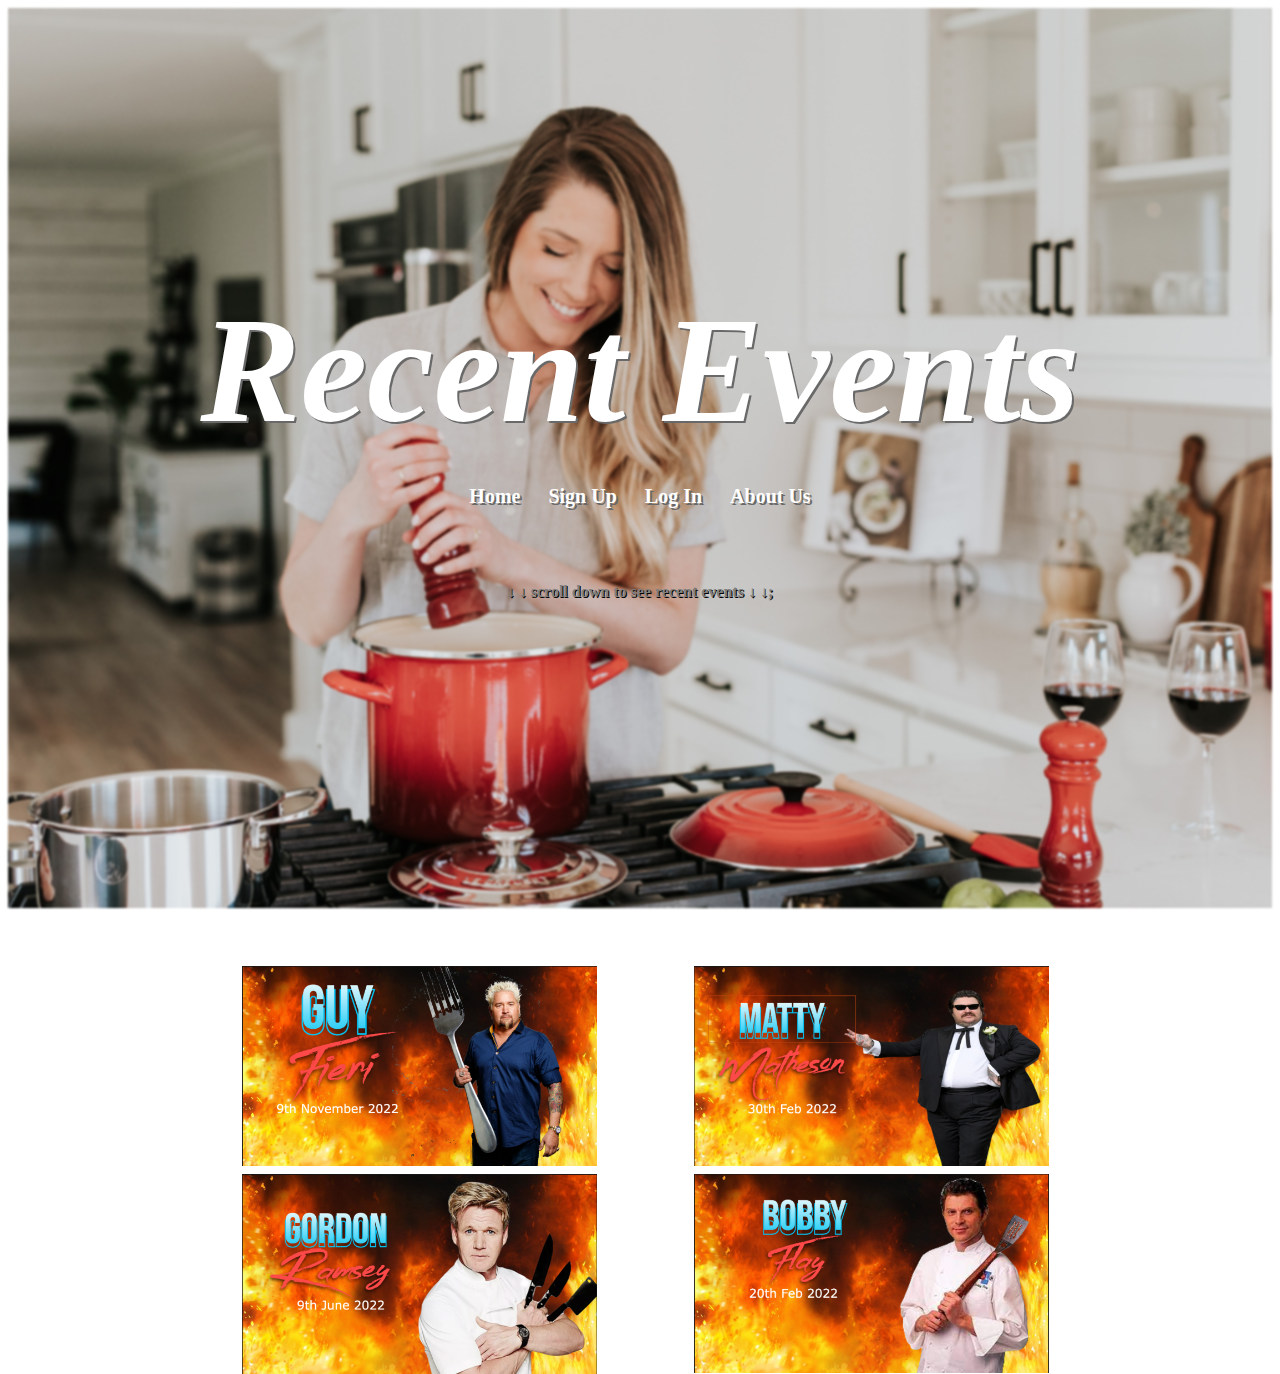
<file: events.html>
<!DOCTYPE html>
<html>

<head>
	<link rel="stylesheet" href="style.css">
		<meta name="viewport" content="width=device-width, initial-scale=1">
</head>

<title>E domo</title>

<body>

		<div class="Events_bg-image"></div>

		<div class="bg-text">
			<h2 style="text-shadow: 2px 2px dimgray;">Recent Events</h2>
				
			
			<nav class="nav">
			
			<div class="nav-links">
				<ul>
					<li><a href="index.html">Home</a></li>
					<li><a href="signup.html">Sign Up</a></li>
					<li><a href="login.html">Log In</a></li>
					<li><a href="aboutus.html">About Us</a></li>
				</ul>
			</div>
		</nav>
		<p style="color: gray; text-shadow: 1px 1px black"> &darr; &darr; scroll down to see recent events &darr; &darr;;</p>

</div>

<div class="row">
  <div class="column">
    <img src="assets/fieri.png">
     <img src="assets/gordon.png">

  </div>
  <div class="column">
    <img src="assets/matty.png">
    <img src="assets/flay.png">

  </div>


	</div>



</body>

</html>
</file>
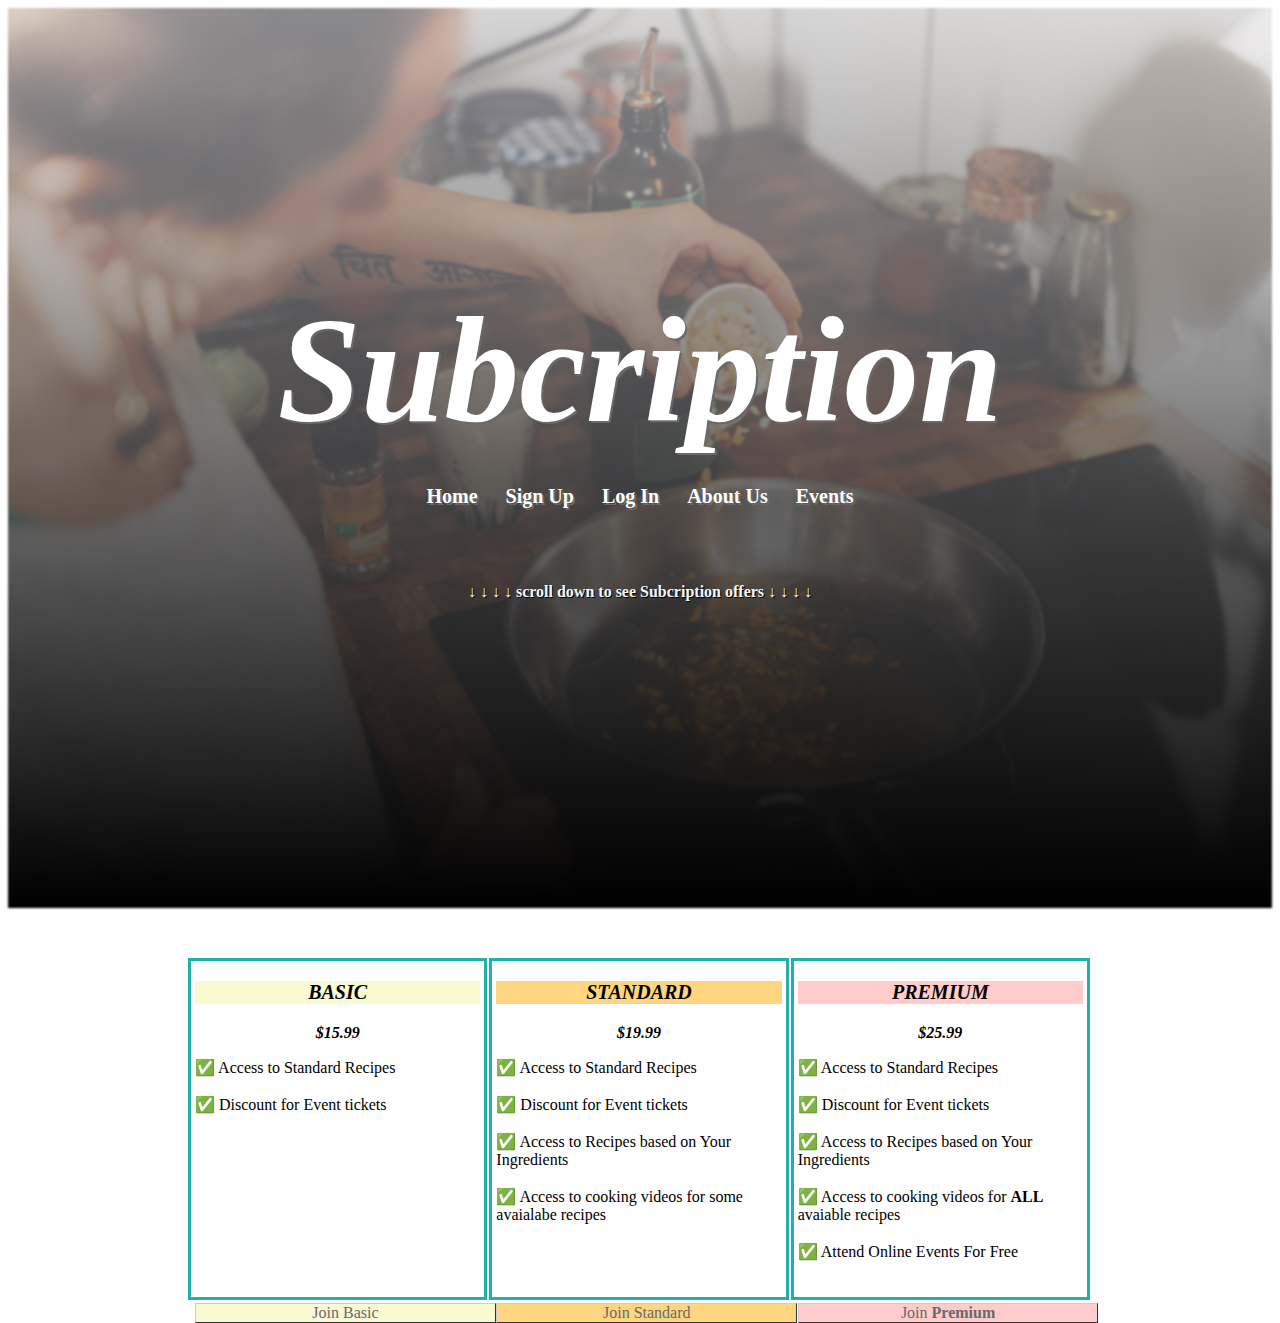
<file: sub.html>
<!DOCTYPE html>
<html>

<head>
	<link rel="stylesheet" href="styles/style.css">
		<meta name="viewport" content="width=device-width, initial-scale=1">
</head>

<title>E domo</title>

<body>

		<div class="Sub_bg-image"></div>

		<div class="bg-text">
			<h2 style="text-shadow: 2px 2px dimgray;">Subcription</h2>
				
			
			<nav class="nav">
			
			<div class="nav-links">
				<ul>
					<li><a href="index.html">Home</a></li>
					<li><a href="signup.html">Sign Up</a></li>
					<li><a href="login.html">Log In</a></li>
					<li><a href="aboutus.html">About Us</a></li>
					<li><a href="events.html">Events</a></li>
				</ul>
			</div>
		</nav>
		<p style="color: whitesmoke; text-shadow: 1px 1px black">&darr; &darr; &darr; &darr; scroll down to see Subcription offers &darr; &darr; &darr; &darr;</p>

</div>

	<div class="row">
		<div class="subcolumn">
		  	<p class="subname" style="background-color: lightgoldenrodyellow;">BASIC</p>
		  	<p class="price" id="priceb">$15.99</p>
			<p>
			     &#9989 Access to Standard Recipes  <br><br>
			     &#9989 Discount for Event tickets  <br><br>
			</p>
		    <a class="Packagebtn" href="signup.html" style="background-color: lightgoldenrodyellow;">Join Basic</a>
	  	</div>

	  <div class="subcolumn">
	         <p class="subname" style="background-color: #FFD580;">STANDARD</p>
	         <p class="price" id="prices">$19.99</p>
	         <p>
	             &#9989 Access to Standard Recipes  <br><br>
	             &#9989 Discount for Event tickets  <br><br>
	             &#9989 Access to Recipes based on Your Ingredients <br><br>
	             &#9989 Access to cooking videos for some avaialabe recipes <br><br>
	         </p>
	         <a class="Packagebtn"  href="signup.html" style="background-color: #FFD580;">Join Standard</a>
	  </div>

	    <div class="subcolumn">
	         <p class="subname" style="background-color:#FFCCCB">PREMIUM</p>
	             <p class="price" id="pricep">$25.99</p>
	         <p>
	         	 &#9989 Access to Standard Recipes  <br><br>
	             &#9989 Discount for Event tickets  <br><br>
	             &#9989 Access to Recipes based on Your Ingredients <br><br>
	             &#9989 Access to cooking videos for <b>ALL</b> avaiable recipes <br><br>
	             &#9989 Attend Online Events For Free<br>
	         </p>
	         <a class="Packagebtn" href="signup.html" style="background-color:#FFCCCB">Join <b>Premium</b></a>

	  	</div>


	</div>




</body>

</html>
</file>
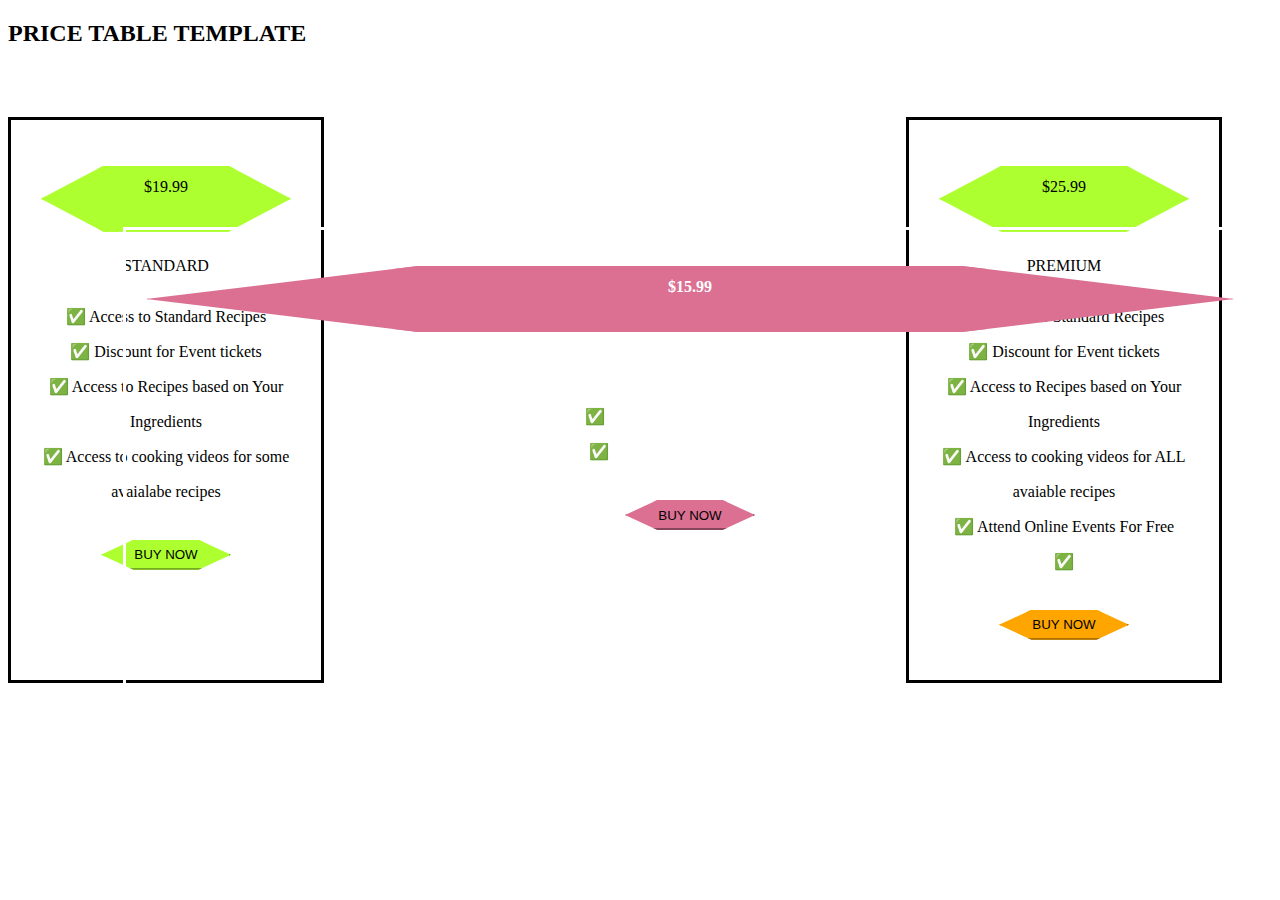
<file: subscriptions.html>
<!DOCTYPE html>
 <html lang="en">
 <head>
     <meta charset="UTF-8">
     <meta http-equiv="X-UA-Compatible" content="IE=edge">
     <meta name="viewport" content="width=device-width, initial-scale=1.0">
     <title>Subscription Page</title>
     <link rel="stylesheet" href="subcss.css">
 </head>
 <body>
     <h2>PRICE TABLE TEMPLATE</h2>

     <div id="divbasic" class="bg-text">
         <p class="price" id="priceb">$15.99</p>
         <p class="title">BASIC</p>
         <p>
             &#9989 Access to Standard Recipes  <br>
             &#9989 Discount for Event tickets  <br>
 
         </p>
         <button id="buttonb">BUY NOW</button>
     </div>

     <div id="divstandard">
         <p class="price" id="prices">$19.99</p>
         <p class="title">STANDARD</p>
         <p>
             &#9989 Access to Standard Recipes  <br>
             &#9989 Discount for Event tickets  <br>
             &#9989 Access to Recipes based on Your Ingredients <br>
             &#9989 Access to cooking videos for some avaialabe recipes <br>
         </p>
         <button id="buttons">BUY NOW</button>
     </div>

     <div id="divpremium">
         <p class="price" id="pricep">$25.99</p>
         <p class="title">PREMIUM</p>
         <p>
         	 &#9989 Access to Standard Recipes  <br>
             &#9989 Discount for Event tickets  <br>
             &#9989 Access to Recipes based on Your Ingredients <br>
             &#9989 Access to cooking videos for ALL avaiable recipes <br>
             &#9989 Attend Online Events For Free<br>
             &#9989 <br>
         </p>
         <button id="buttonp">BUY NOW</button>
     </div>

 </body>
 </html>
</file>
<file: style.css>
body, html {
  height: 100%;
}

* {
  box-sizing: border-box;
}

h1 {
  font-weight: bold;
  font-style: italic;
  font-size: 200px;
  margin: 0px;
}

h2 {
  font-weight: bold;
  font-style: italic;
  font-size: 150px;
  margin: 0px;
}

#imagelabel:hover {
  color: dimgray;
  background-color: dimgray;
}

.index_bg-image {
  /* The image used */
  background-image: url("assets/womancook.jpg");

  /* Add the blur effect */
  filter: blur(1px);
  -webkit-filter: blur(1px);

  /* Full height */
  height: 100%; 

  /* Center and scale the image nicely */
  background-position: center;
  background-repeat: no-repeat;
  background-size: cover;
}

.signIn_bg-image {
  /* The image used */
  background-image: url("assets/womancook3.jpg");

  /* Add the blur effect */
  filter: blur(1px);
  -webkit-filter: blur(1px);

  /* Full height */
  height: 100%; 

  /* Center and scale the image nicely */
  background-position: center;
  background-repeat: no-repeat;
  background-size: cover;
}

.logIn_bg-image {
  /* The image used */
  background-image: url("assets/womancook2.jpg");

  /* Add the blur effect */

  -webkit-filter: blur(1px);

  /* Full height */
  height: 100%; 

  /* Center and scale the image nicely */
  background-position: center;
  background-repeat: no-repeat;
  background-size: cover;
}

.Aboutus_bg-image {
  /* The image used */
  background-image: url("assets/childcook.jpg");

  /* Add the blur effect */
filter: blur(2px);
  -webkit-filter: blur(2px);

  /* Full height */
  height: 100%; 

  /* Center and scale the image nicely */
  background-position: center;
  background-repeat: no-repeat;
  background-size: cover;
}

.Events_bg-image {
  /* The image used */
  background-image: url("assets/womancook4.jpg");

  /* Add the blur effect */
filter: blur(1px);
  -webkit-filter: blur(1px);

  /* Full height */
  height: 100%; 

  /* Center and scale the image nicely */
  background-position: center;
  background-repeat: no-repeat;
  background-size: cover;
}

.Sub_bg-image {
  /* The image used */
  background-image: url("assets/womancook5.jpg");

  /* Add the blur effect */
filter: blur(1px);
  -webkit-filter: blur(1px);

  /* Full height */
  height: 100%; 

  /* Center and scale the image nicely */
  background-position: center;
  background-repeat: no-repeat;
  background-size: cover;
}

.recipe_bg-image {
  /* The image used */
  background-image: url("assets/womancook6.jpg");

  /* Add the blur effect */
filter: blur(1px);
  -webkit-filter: blur(1px);

  /* Full height */
  height: 100%; 

  /* Center and scale the image nicely */
  background-position: center;
  background-repeat: no-repeat;
  background-size: cover;
}

.AI_bg-image {
  /* The image used */
  background-image: url("assets/womancook7.jpg");

  /* Add the blur effect */
filter: blur(1px);
  -webkit-filter: blur(1px);

  /* Full height */
  height: 100%; 

  /* Center and scale the image nicely */
  background-position: center;
  background-repeat: no-repeat;
  background-size: cover;
}

/* Position text in the middle of the page/image */
.bg-text {
  color: white;
  font-weight: bold;
  position: absolute;
  top: 50%;
  left: 50%;
  transform: translate(-50%, -50%);
  z-index: 2;
  width: 85%;
  padding: 20px;
  text-align: center;
}


input {
  border: 2px solid #e3bc9a;
  border-radius: 4px;
  width: 60%;
  padding: 12px 20px;
  margin: 8px 0;
  box-sizing: border-box;
  align-self: right;
}

form {
  text-align: center;
  margin: 0px 200px 0px 200px;
}


input:focus {
  background-color: #e3bc9a;
}
input[type=submit]:hover{
  background-color: #e3bc9a;
}

label {
  text-shadow:-1px -1px black;
}

nav{
    display: flex;
    justify-content: space-between;
    align-items: center;
    width: 100%;
}

.recipenav{
    display: flex;
    justify-content: space-between;
    align-items: right;
    width: 100%;
    height: 80px;
}
.nav-links{
    flex: 1;
    text-align: center;
    padding-top: 5px;
}
.recipe_nav-links{
    flex: 1;
    text-align: right;
    padding-top: 5px;
}


.nav-links ul{
    text-align: center;
    text-shadow: 2px 2px dimgray;
    padding: 0px;
}

.nav-links ul li{
    list-style: none;
    display: inline-block;
    padding: 8px 12px;
    position: relative;
}

.nav-links ul li a{
    color:  #fff;
    text-decoration: none;
    font-size: 20px;
}

.nav-links ul li::after{
    content: '';
    width: 0%;
    position: relative;
    height: 35px;
    bottom: 27px;
    right: 10%;
    background: #e3bc9a;
    display: block;
    margin: auto;
    transition: 0.5s;
    z-index: -1;
    border-radius: 10px;

}

.nav-links ul li:hover::after{
    width: 120%;
}

.row {
  display: flex;
  flex-wrap: wrap;
  padding: 0 180px;
  margin-top: 50px;
  margin-bottom: 50px;
}

.subcolumn{
    flex: 33%;
    padding: 0 4px;
    border-style: solid; 
    border-width: medium; 
    border-color: lightseagreen;
    margin-right: 2px;
    padding-bottom: 20px;
}
.subname{
   text-align: center;
   font-weight: bold;
   font-style: italic;
   font-size: 20px;
}
.price{
  text-align: center;
  font-style: italic;
  font-weight: bold;
}

/* Create two equal columns that sits next to each other */
.boldword{
  inline-size: auto;
  font-weight: bold;
}

.column {
  flex: 33%;
  padding: 0 4px;
}

.column img {
  margin-top: 8px;
  vertical-align: middle;
  width: 80%;
  margin-left: 50px;
}

.title {
  font-weight: bold;
  text-shadow: 2px 2px dimgray;
}

.recipe {
  height: 200px;
  width: 98.5%;
  display: flex;
  flex-wrap: wrap;
  padding-left: 50px;
  border-radius: 10px;
  box-shadow: 0 0 5px 10px #e3bc9a;
  margin: 10px;

}

.recipe img {
  border-radius: 50%;
  height: 100px;
  width: 100px;
  object-fit: fill;
}

.recipe p {
  width: 30%;
  margin-left: 10px;
}

.adminbutton {
  background-color: #199319;
  color: white;
  text-decoration: none;
}


.Packagebtn {
  color: dimgray;
  text-decoration: none;
  position: absolute; 
  bottom: -47%;
  border-top: 1px solid #CCCCCC;
  border-right: 1px solid #333333;
  border-bottom: 1px solid #333333;
  border-left: 1px solid #CCCCCC;
  text-align: center;
  width: 23.5%;
}

.Packagebtn:hover{
  color: black;
  font-weight: bold;
}

button {
  width: 80px;
  height: 50px;
}

.approve{
  background-color: green;
}

.deny{
  background-color: red;
}

.confirmPopup{
  width: 400px;
  background-color: white;
  border-radius: 10px;
  position: absolute;
  top: 50%;
  left: 50%;
  transform: translate(-50%,-50%) scale(0.1);
  text-align: center;
  padding: 0px 30px 30px;
  color: black;
  visibility: hidden;
  transition: transform 0.4s, top 0.4s;
}

.openPopUp{
  visibility: visible;
  top: 50%;
  transform: translate(-50%,-50%) scale(1);
}

select {
  width: 60%;
  padding: 10px
}
</file>
<file: styles/style.css>
body, html {
  height: 100%;
}

* {
  box-sizing: border-box;
}

h1 {
  font-weight: bold;
  font-style: italic;
  font-size: 200px;
  margin: 0px;
}

h2 {
  font-weight: bold;
  font-style: italic;
  font-size: 150px;
  margin: 0px;
}

.index_bg-image {
  /* The image used */
  background-image: linear-gradient(to bottom, rgba(245, 246, 252, 0.52), black), url("assets/womancook.jpg");

  /* Add the blur effect */
  filter: blur(1px);
  -webkit-filter: blur(1px);

  /* Full height */
  height: 100%; 
  width: 100;

  /* Center and scale the image nicely */
  background-position: center;
  background-repeat: no-repeat;
  background-size: cover;
}

.signIn_bg-image {
  /* The image used */
  background-image: linear-gradient(to bottom, rgba(245, 246, 252, 0.52), black), url("assets/womancook3.jpg");

  /* Add the blur effect */
  filter: blur(1px);
  -webkit-filter: blur(1px);

  /* Full height */
  height: 100%; 

  /* Center and scale the image nicely */
  background-position: center;
  background-repeat: no-repeat;
  background-size: cover;
}

.logIn_bg-image {
  /* The image used */
  background-image: linear-gradient(to bottom, rgba(245, 246, 252, 0.52), black), url("assets/womancook2.jpg");

  /* Add the blur effect */

  -webkit-filter: blur(1px);

  /* Full height */
  height: 100%; 

  /* Center and scale the image nicely */
  background-position: center;
  background-repeat: no-repeat;
  background-size: cover;
}

.Aboutus_bg-image {
  /* The image used */
  background-image: linear-gradient(to bottom, rgba(245, 246, 252, 0.52), black), url("assets/childcook.jpg");

  /* Add the blur effect */
filter: blur(2px);
  -webkit-filter: blur(2px);

  /* Full height */
  height: 100%; 

  /* Center and scale the image nicely */
  background-position: center;
  background-repeat: no-repeat;
  background-size: cover;
}

.Events_bg-image {
  /* The image used */
  background-image: linear-gradient(to bottom, rgba(245, 246, 252, 0.52), black), url("assets/womancook4.jpg");

  /* Add the blur effect */
filter: blur(1px);
  -webkit-filter: blur(1px);

  /* Full height */
  height: 100%; 

  /* Center and scale the image nicely */
  background-position: center;
  background-repeat: no-repeat;
  background-size: cover;
}

.Sub_bg-image {
  /* The image used */
  background-image: linear-gradient(to bottom, rgba(245, 246, 252, 0.52), black), url("assets/womancook5.jpg");

  /* Add the blur effect */
filter: blur(1px);
  -webkit-filter: blur(1px);

  /* Full height */
  height: 100%; 

  /* Center and scale the image nicely */
  background-position: center;
  background-repeat: no-repeat;
  background-size: cover;
}

.recipe_bg-image {
  /* The image used */
  background-image: linear-gradient(to bottom, rgba(245, 246, 252, 0.52), black), url("assets/womancook6.jpg");

  /* Add the blur effect */
filter: blur(1px);
  -webkit-filter: blur(1px);

  /* Full height */
  height: 100%; 

  /* Center and scale the image nicely */
  background-position: center;
  background-repeat: no-repeat;
  background-size: cover;
}

.AI_bg-image {
  /* The image used */
  background-image: linear-gradient(to bottom, rgba(245, 246, 252, 0.52),black), url("assets/womancook7.jpg");

  /* Add the blur effect */
filter: blur(1px);
  -webkit-filter: blur(1px);

  /* Full height */
  height: 100%; 

  /* Center and scale the image nicely */
  background-position: center;
  background-repeat: no-repeat;
  background-size: cover;
}

/* Position text in the middle of the page/image */
.bg-text {
  color: white;
  font-weight: bold;
  position: absolute;
  top: 50%;
  left: 50%;
  transform: translate(-50%, -50%);
  z-index: 2;
  width: 85%;
  padding: 20px;
  text-align: center;
}

input {
  border: 2px solid lightsteelblue;
  border-radius: 4px;
  width: 60%;
  padding: 12px 20px;
  margin: 8px 0;
  box-sizing: border-box;
  align-self: right;
}

form {
  text-align: center;
  margin: 0px 200px 0px 200px;
}


input:focus {
  background-color: lightsteelblue;
}
input[type=submit]:hover{
  background-color: lightsteelblue;
}

label {
  text-shadow:-1px -1px black;
}

nav{
    display: flex;
    justify-content: space-between;
    align-items: center;
    width: 100%;
}

.recipenav{
    display: flex;
    justify-content: space-between;
    align-items: right;
    width: 100%;
    height: 80px;
}
.nav-links{
    flex: 1;
    text-align: center;
    padding-top: 5px;
}
.recipe_nav-links{
    flex: 1;
    text-align: right;
    padding-top: 5px;
}


.nav-links ul{
    text-align: center;
    text-shadow: 2px 2px dimgray;
    padding: 0px;
}

.nav-links ul li{
    list-style: none;
    display: inline-block;
    padding: 8px 12px;
    position: relative;
}

.nav-links ul li a{
    color:  #fff;
    text-decoration: none;
    font-size: 20px;
}

.nav-links ul li::after{
    content: '';
    width: 0%;
    position: relative;
    height: 35px;
    bottom: 27px;
    right: 10%;
    background: lightsteelblue;
    opacity: 0.5;
    display: block;
    margin: auto;
    transition: 0.5s;
    z-index: -1;
    border-radius: 10px;

}

.nav-links ul li:hover::after{
    width: 120%;
}

.row {
  display: flex;
  flex-wrap: wrap;
  padding: 0 180px;
  margin-top: 50px;
  margin-bottom: 50px;
}

.subcolumn{
    flex: 33%;
    padding: 0 4px;
    border-style: solid; 
    border-width: medium; 
    border-color: lightseagreen;
    margin-right: 2px;
    padding-bottom: 20px;
}
.subname{
   text-align: center;
   font-weight: bold;
   font-style: italic;
   font-size: 20px;
}
.price{
  text-align: center;
  font-style: italic;
  font-weight: bold;
}

/* Create two equal columns that sits next to each other */
.boldword{
  inline-size: auto;
  font-weight: bold;
}

.column {
  flex: 33%;
  padding: 0 4px;
}

.column img {
  margin-top: 8px;
  vertical-align: middle;
  width: 80%;
  margin-left: 50px;
}

.title {
  font-weight: bold;
  text-shadow: 2px 2px dimgray;
}

.recipe {
  height: 200px;
  width: 98.5%;
  display: flex;
  flex-wrap: wrap;
  padding-left: 50px;
  border-radius: 10px;
  box-shadow: 0 0 5px 10px lightsteelblue;
  margin: 10px;

}

.approval{
  height: 200px;
  width: 98.5%;
   border-radius: 10px;
  box-shadow: 0 0 5px 10px lightsteelblue;
  margin: 10px;
}

.confirmPopup{
  width: 500px;
  background: ghostwhite;
  border-radius: 6px;
  border: 2px solid steelblue;
  position: absolute;
  top: 0;
  left: 50%;
  transform: translate(-50%,-50%) scale(0.1);
  visibility: hidden;
  padding: 0px 90px 30px 90px;
  transition: transform 0.4s, top 0.4s;
}

.openPopup{
  visibility: visible;
  top: 50%;
  transform: translate(-50%,-50%) scale(1);

}

.confirmPopup h2{
  font-size: 70px;
}

.confirmPopup button{
  margin-left: 100px;
  box-shadow: 0 5px 5px rgba(0, 0, 0, 0.2);
}

.recipe img {
  border-radius: 50%;
  height: 100px;
  width: 100px;
  object-fit: fill;
}

.recipe p {
  width: 30%;
  margin-left: 10px;
}

.adminbutton {
  background-color: #199319;
  color: white;
  text-decoration: none;
}


.Packagebtn {
  color: dimgray;
  text-decoration: none;
  position: absolute; 
  bottom: -47%;
  border-top: 1px solid #CCCCCC;
  border-right: 1px solid #333333;
  border-bottom: 1px solid #333333;
  border-left: 1px solid #CCCCCC;
  text-align: center;
  width: 23.5%;
}

.Packagebtn:hover{
  color: black;
  font-weight: bold;
}

button {
  width: 80px;
  height: 40px;
  margin-right: 10px;
  border-radius: 30px;
  cursor: pointer;
  height: 50px;

}

.approve{
  background-color: green;
}

.deny{
  background-color: red;
}



select {
  width: 60%;
  padding: 10px
}
</file>
<file: subcss.css>
h1{
     text-align: center;
     margin-left: auto;
     margin-right: 0;
     margin-top: 60px;
     /* display: inline; */
 }

 div{
     border: solid;
     margin-top: 50px;
     width: 250px;
     height: 500px;
     padding: 30px;
     text-align: center;
     font-size: 16px;
     line-height: 35px;
 }

 #divbasic{
     float: left;
     margin-right:230px ;
     margin-left: 50px;

 }

 #divstandard{
     float:left;
 }

 #divpremium{
     float: right;
     margin-right: 50px;
 }

 .price{
     border: solid;
     height: 60px;
     -webkit-clip-path: polygon(0% 50%, 25% 0%, 75% 0%, 100% 50%, 75% 100%, 25% 100%);
     -moz-clip-path: polygon(0% 50%, 25% 0%, 75% 0%, 100% 50%, 75% 100%, 25% 100%);
 }

 button{
     padding: 5px;
     margin-top: 15px;
     width: 130px;
     height: 30px;
     -webkit-clip-path: polygon(0% 50%, 25% 0%, 75% 0%, 100% 50%, 75% 100%, 25% 100%);
     -moz-clip-path: polygon(0% 50%, 25% 0%, 75% 0%, 100% 50%, 75% 100%, 25% 100%);
 }

 #buttonb{
     background-color: palevioletred;
     border-color: palevioletred;

 }

 #buttons{
     background-color: greenyellow;
     border-color: greenyellow;
 }

 #buttonp{
     background-color: orange;
     border-color: orange;
 }

 #priceb{
     background-color: palevioletred;
     border-color: palevioletred;
 }

 #prices{
     background-color: greenyellow;
     border-color: greenyellow;
 }

 #pricep{
     background-color: greenyellow;
     border-color: greenyellow;
 }

 .Sub_bg-image {
  /* The image used */
  background-image: url("assets/mancook.jpg");

  /* Add the blur effect */

  -webkit-filter: blur(1px);

  /* Full height */
  height: 100%; 

  /* Center and scale the image nicely */
  background-position: center;
  background-repeat: no-repeat;
  background-size: cover;
}

/* Position text in the middle of the page/image */
.bg-text {
  color: white;
  font-weight: bold;
  position: absolute;
  top: 50%;
  left: 50%;
  transform: translate(-50%, -50%);
  z-index: 2;
  width: 85%;
  padding: 20px;
  text-align: center;
}
</file>
